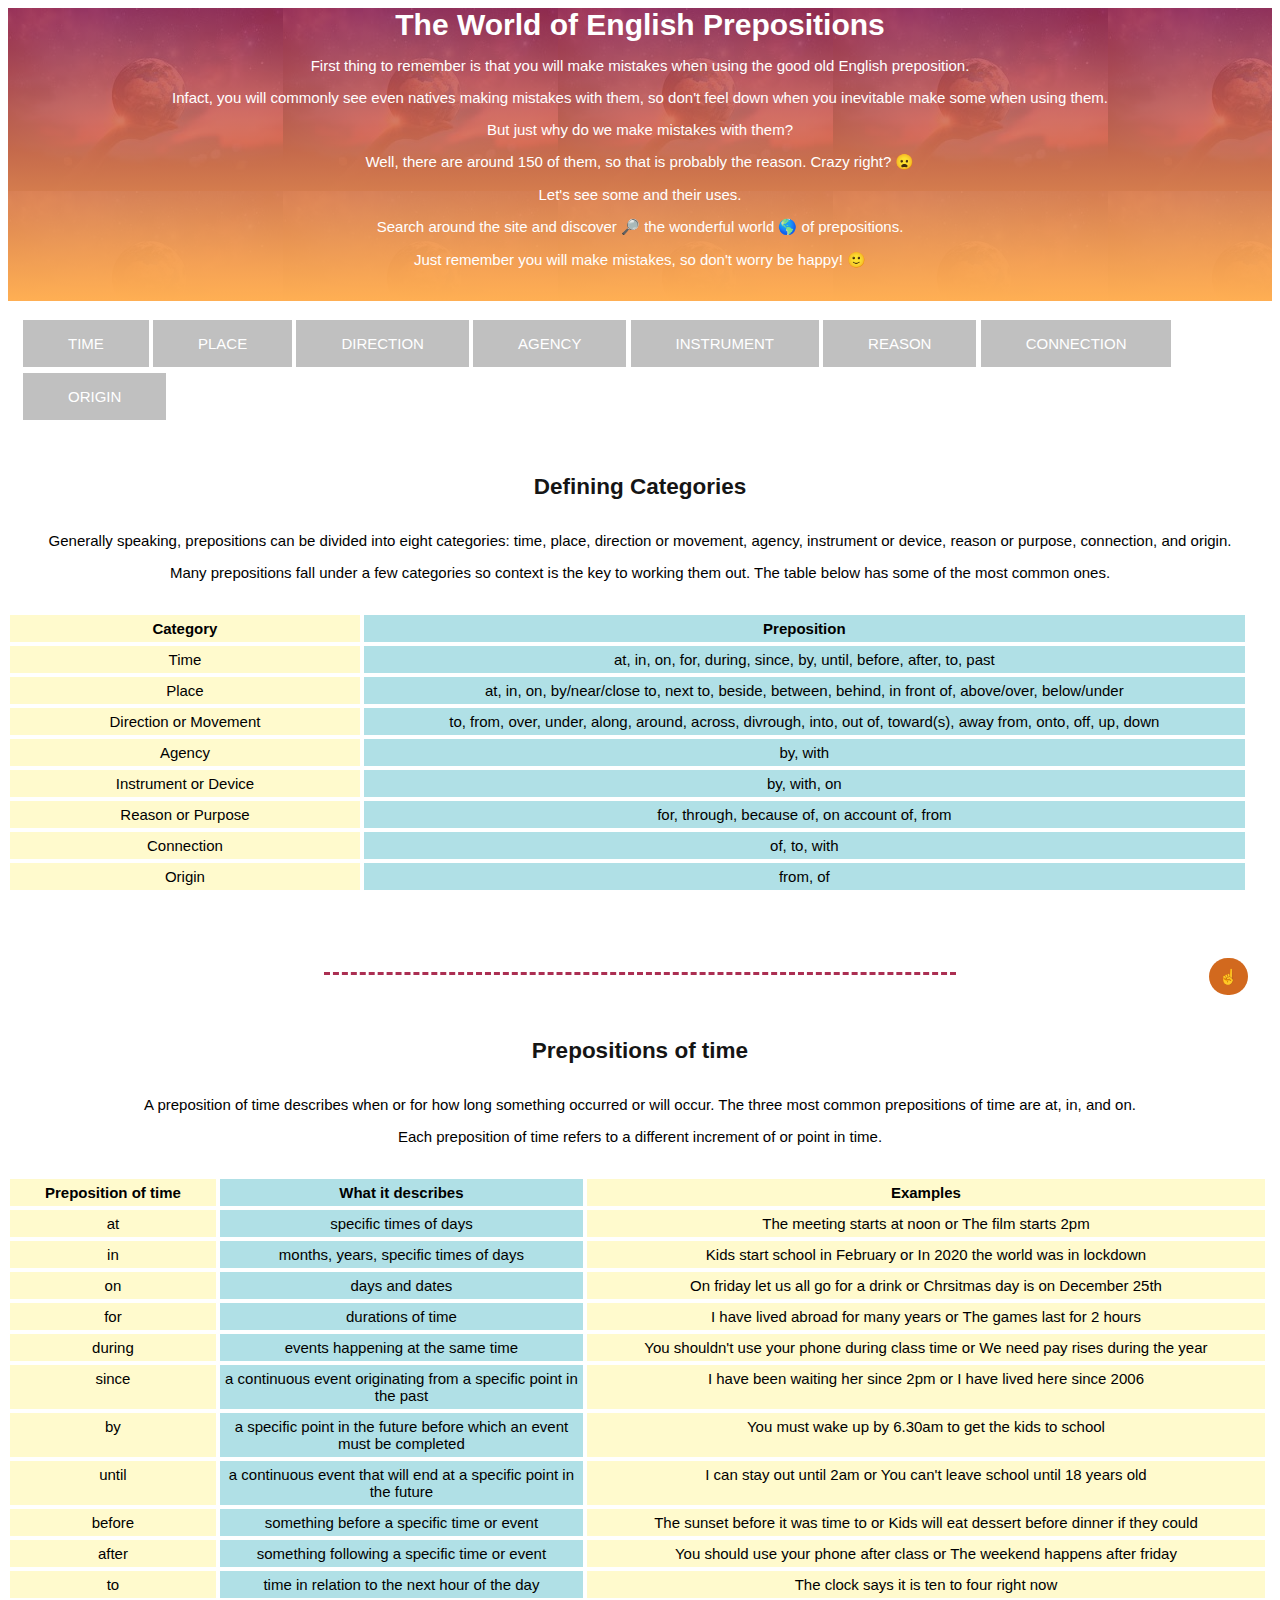
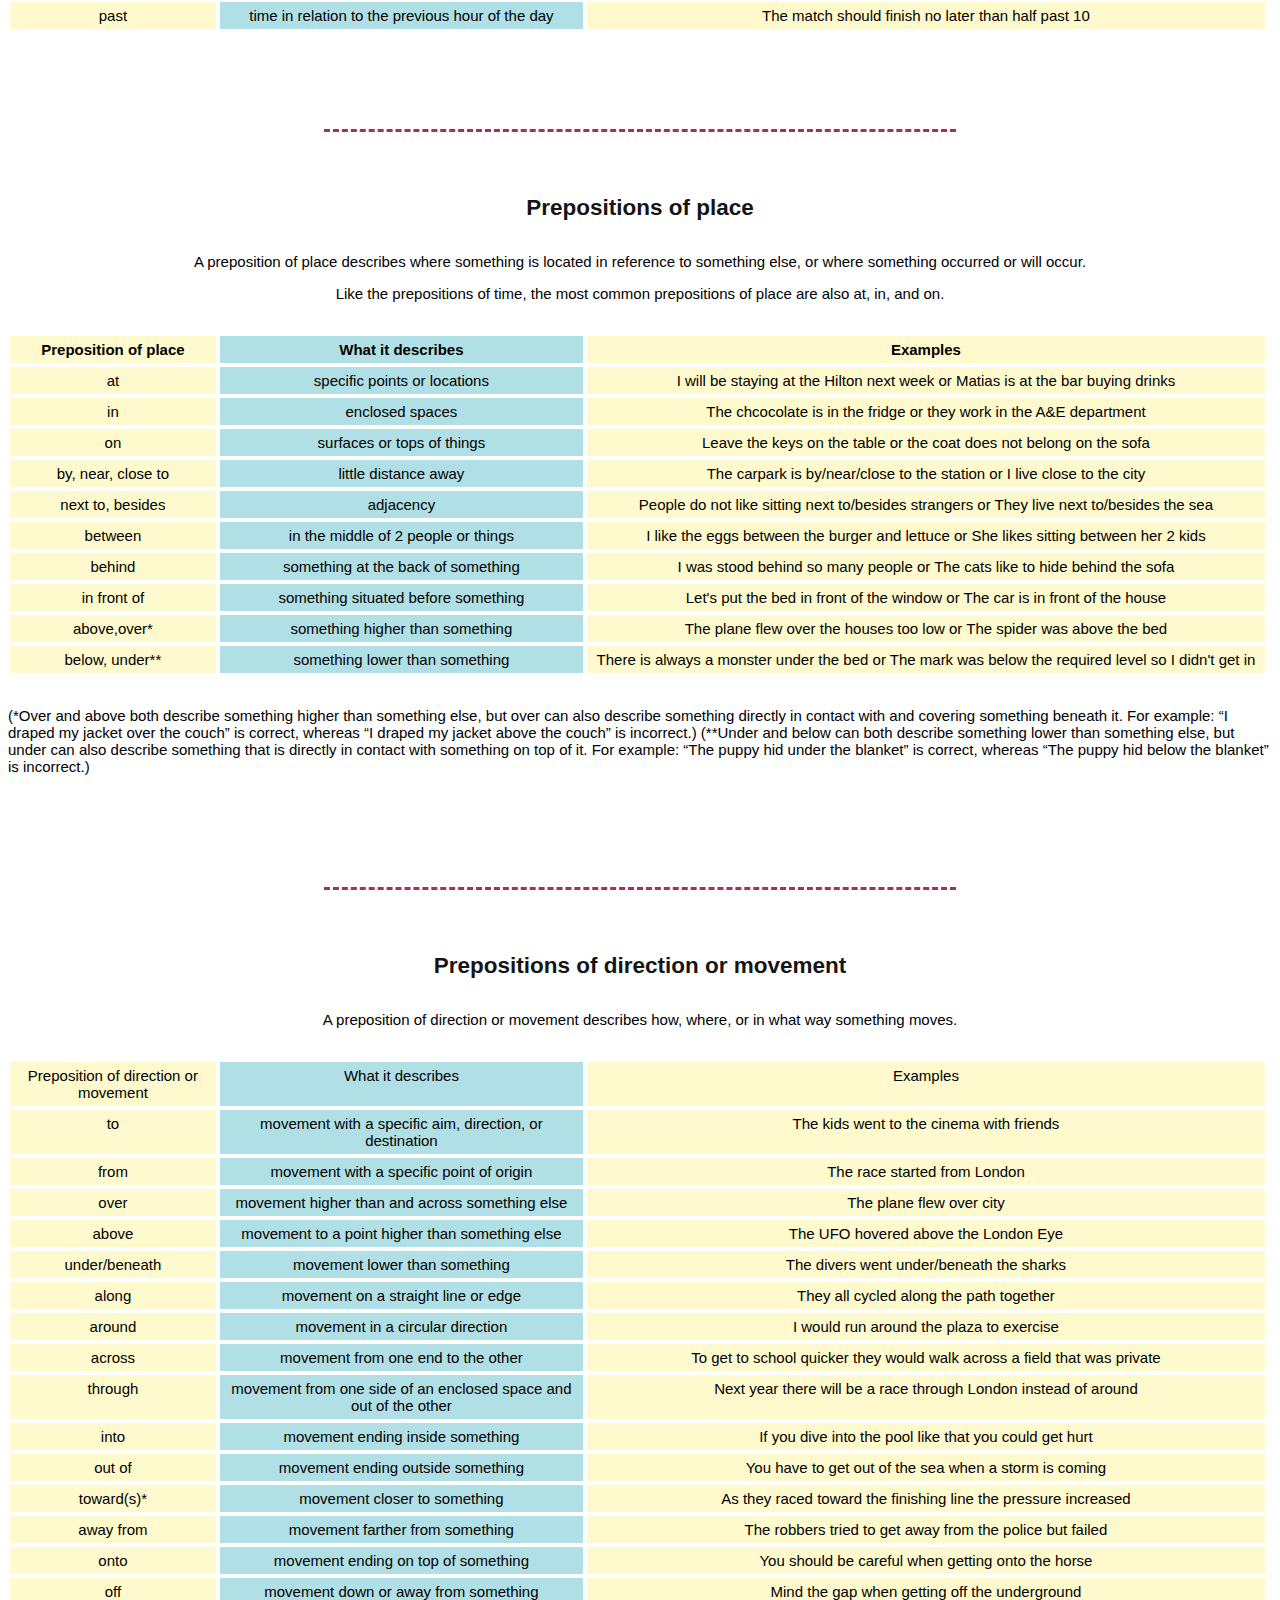
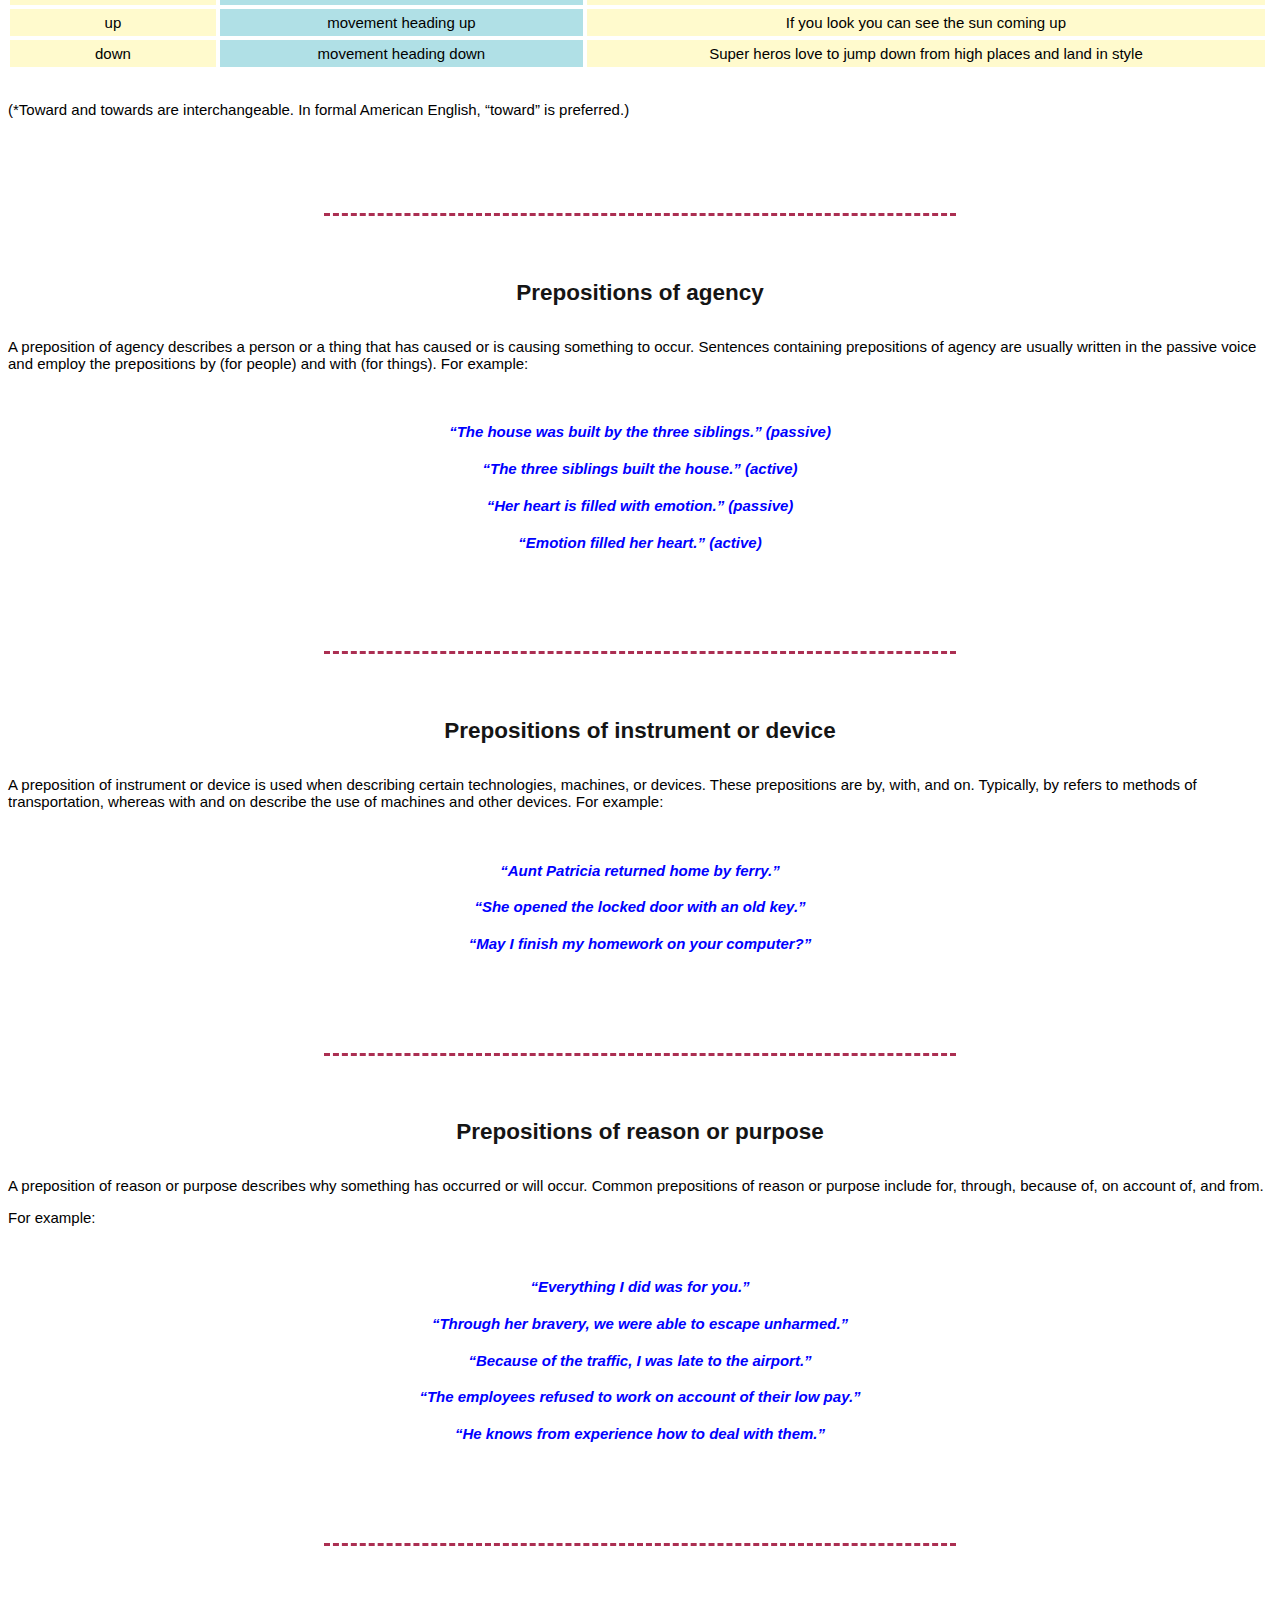
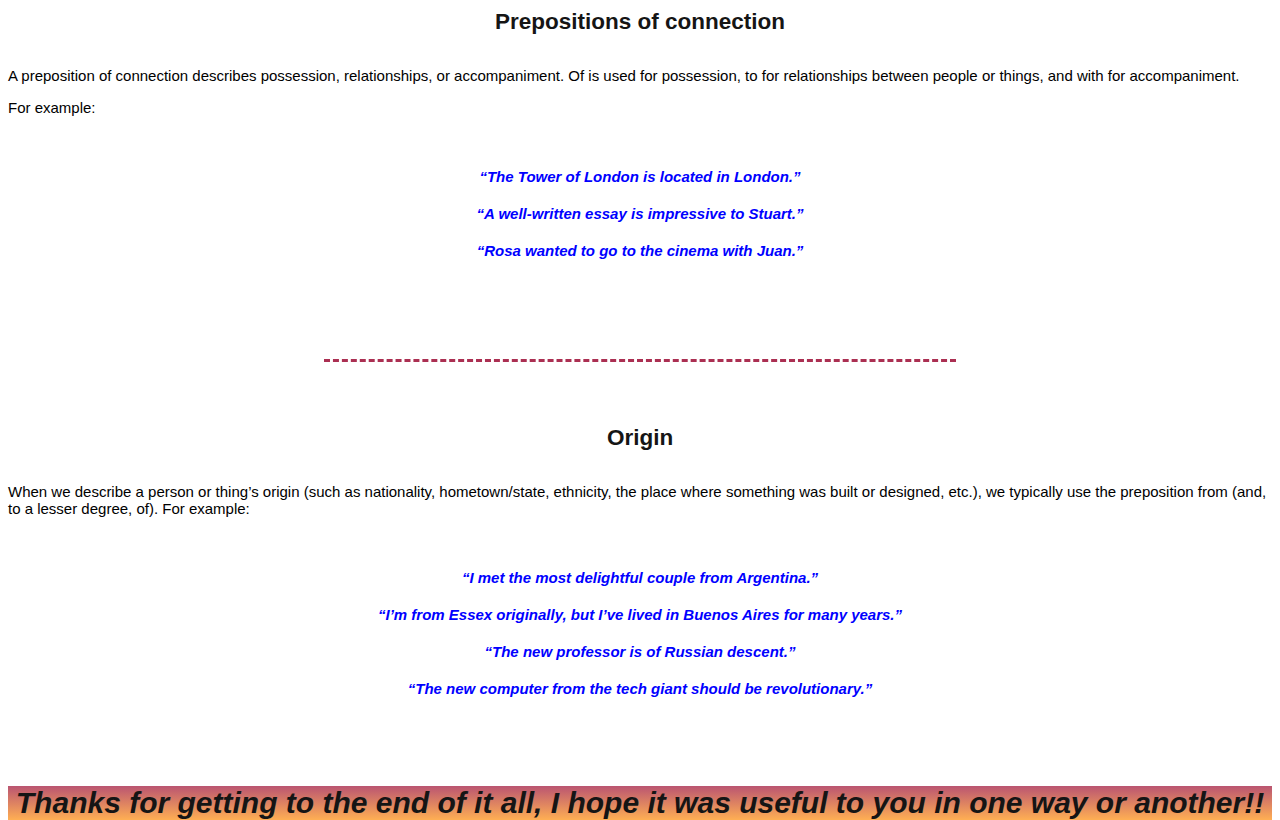
<file: index.html>
<!DOCTYPE html>
<html>
<head>
        <meta name="viewport" content="widdiv=device-widdiv, initial-scale=1.0">
        <title>English Prepositions</title>
        <link rel="stylesheet" href="style.css">
</head> 

<body>
    
    <div class="banner text-center" >
        <div class="banner-overlay">
            <div class="container">
                <h1>The World of English Prepositions</h1>
                <p>First thing to remember is that you will make mistakes when using the good old English preposition. </p>
                <p>Infact, you will commonly see even natives making mistakes with them, so don't feel down when you inevitable make some when using them.</p> 
                <p>But just why do we make mistakes with them?</p> 
                <p>Well, there are around 150 of them, so that is probably the reason. Crazy right? &#128550;</p> 
                <p>Let's see some and their uses.</p>
                <p>Search around the site and discover &#128270; the wonderful world &#127758;  of prepositions.</p>
                <p>Just remember you will make mistakes, so don't worry be happy! &#128578;</p><br>
            </div>
        </div>
    </div>
    <br>
    <div class="nav">
        <a href="#time">TIME</a>
        <a href="#place">PLACE</a>
        <a href="#direction">DIRECTION</a> 
        <a href="#agency1">AGENCY</a>
        <a href="#instrument1">INSTRUMENT</a>
        <a href="#reason1">REASON</a>
        <a href="#connection1">CONNECTION</a>
        <a href="#origin1">ORIGIN</a>
    </div>
    <br><br><br>
    
    <div class="defining-categories">
        <div class="container">

            <h2>Defining Categories </h2><br>
            <p> Generally speaking, prepositions can be divided into eight categories: time, place, direction or movement, agency, instrument or device, reason or purpose, connection, and origin.</p>
            <p> Many prepositions fall under a few categories so context is the key to working them out. The table below has some of the most common ones.</p>
                
               
        </div>
       
    </div>        
            <br>
        
        <div class="table">
        
            <div><strong>Category</strong></div>
            <div><strong>Preposition</strong></div>
            <div>Time</div>
            <div>at, in, on, for, during, since, by, until, before, after, to, past</div>
            <div>Place</div>
            <div>at, in, on, by/near/close to, next to, beside, between, behind, in front of, above/over, below/under </div>
            <div>Direction or Movement</div>
            <div>to, from, over, under, along, around, across, divrough, into, out of, toward(s), away from, onto, off, up, down </div>
            <div>Agency</div>
            <div>by, with</div>
            <div>Instrument or Device</div>
            <div>by, with, on</div>
            <div>Reason or Purpose</div>
            <div>for, through, because of, on account of, from</div>
            <div>Connection</div>
            <div>of, to, with</div>
            <div>Origin</div>
            <div>from, of</div>

        </div>
          
            <div style="clear: both;"></div>
        <br>

        <hr class="breakline">


    <div class="prep time">
        <div class="container">
            
            <h2 id="time">Prepositions of time</h2><br>
            <p>A preposition of time describes when or for how long something occurred or will occur. The three most common prepositions of time are at, in, and on.</p> 
            <p>Each preposition of time refers to a different increment of or point in time. </p><br>
                
        </div>
    </div>

        <div class="table2">

            
                <div><strong>Preposition of time</strong></div>
                <div><strong>What it describes</strong></div>
                <div><strong>Examples</strong></div>
          
                <div>at</div>
                <div>specific times of days</div>
                <div>The meeting starts at noon or The film starts 2pm</div>
            
                <div>in</div>
                <div>months, years, specific times of days</div>
                <div>Kids start school in February or In 2020 the world was in lockdown</div>
            
                <div>on</div>
                <div>days and dates</div>
                <div>On friday let us all go for a drink or Chrsitmas day is on December 25th</div>

                <div>for</div>
                <div>durations of time</div>
                <div>I have lived abroad for many years or The games last for 2 hours</div>
            
                <div>during</div>
                <div>events happening at the same time</div>
                <div>You shouldn't use your phone during class time or We need pay rises during the year </div>
            
                <div>since</div>
                <div>a continuous event originating from a specific point in the past</div>
                <div>I have been waiting her since 2pm or I have lived here since 2006</div>
            
                <div>by</div>
                <div>a specific point in the future before which an event must be completed</div>
                <div>You must wake up by 6.30am to get the kids to school</div>
            
                <div>until</div>
                <div>a continuous event that will end at a specific point in the future </div>
                <div>I can stay out until 2am or You can't leave school until 18 years old</div>
            
                <div>before</div>
                <div>something before a specific time or event</div>
                <div>The sunset before it was time to or Kids will eat dessert before dinner if they could</div>
            
                <div>after</div>
                <div>something following a specific time or event</div>
                <div>You should use your phone after class or The weekend happens after friday  </div>
            
                <div>to</div>
                <div>time in relation to the next hour of the day</div>
                <div>The clock says it is ten to four right now</div>
            
                <div>past</div>
                <div>time in relation to the previous hour of the day</div>
                <div>The match should finish no later than half past 10</div>
        
        </div>          
     
    <br><br>

            <hr class="breakline">

    <div class="prep place">
        <div class="container">
           
            <h2 id="place">Prepositions of place</h2><br>
            <p>A preposition of place describes where something is located in reference to something else, or where something occurred or will occur.</p> 
            <p> Like the prepositions of time, the most common prepositions of place are also at, in, and on. </p><br>
        
        </div>
    </div>

    <div class="table2">

        <div><strong>Preposition of place</strong></div> 
        <div><strong>What it describes</strong></div>
        <div><strong>Examples</strong></div>
    
        <div>at</div>
        <div>specific points or locations</div>
        <div>I will be staying at the Hilton next week or Matias is at the bar buying drinks</div>
    
        <div>in</div>
        <div>enclosed spaces</div>
        <div>The chcocolate is in the fridge or they work in the A&E department </div>
    
        <div>on</div>
        <div>surfaces or tops of things</div>
        <div>Leave the keys on the table or the coat does not belong on the sofa</div>
    
        <div>by, near, close to</div>
        <div>little distance away</div>
        <div>The carpark is by/near/close to the station or I live close to the city</div>
    
        <div>next to, besides</div>
        <div>adjacency</div>
        <div>People do not like sitting next to/besides strangers or They live next to/besides the sea</div>
    
        <div>between</div>
        <div>in the middle of 2 people or things</div>
        <div>I like the eggs between the burger and lettuce or She likes sitting between her 2 kids</div>
    
        <div>behind</div>
        <div>something at the back of something</div>
        <div>I was stood behind so many people or The cats like to hide behind the sofa</div>
    
        <div>in front of</div>
        <div>something situated before something</div>
        <div>Let's put the bed in front of the window or The car is in front of the house</div>

        <div>above,over*</div>
        <div>something higher than something</div>
        <div>The plane flew over the houses too low or The spider was above the bed</div>
    
        <div>below, under**</div>
        <div>something lower than something</div>
        <div>There is always a monster under the bed or The mark was below the required level so I didn't get in</div>
    
    </div>

    <br>
    <p>(*Over and above both describe something higher than something else, but over can also describe something directly in contact with and covering something beneath it. For example: “I draped my jacket over the couch” is correct, whereas “I draped my jacket above the couch” is incorrect.)
    (**Under and below can both describe something lower than something else, but under can also describe something that is directly in contact with something on top of it. For example: “The puppy hid under the blanket” is correct, whereas “The puppy hid below the blanket” is incorrect.)
    </p>
    <br><br>

    <hr class="breakline">

    <div id="direction" class="prep direction">
        <div class="container">
         
        <h2 >Prepositions of direction or movement</h2>
        <br>
        <p>A preposition of direction or movement describes how, where, or in what way something moves.</p>
        <br>
        
        </div>
    </div>

    <div class="table2">

        <div>Preposition of direction or movement</div>
        <div>What it describes</div>
        <div>Examples</div>

        <div>to</div>
        <div>movement with a specific aim, direction, or destination</div>
        <div>The kids went to the cinema with friends</div>

        <div>from</div>
        <div>movement with a specific point of origin</div>
        <div>The race started from London</div>

        <div>over</div>
        <div>movement higher than and across something else</div>
        <div>The plane flew over city</div>

        <div>above</div>
        <div>movement to a point higher than something else</div>
        <div>The UFO hovered above the London Eye</div>

        <div>under/beneath</div>
        <div>movement lower than something</div>
        <div>The divers went under/beneath the sharks</div>

        <div>along</div>
        <div>movement on a straight line or edge</div>
        <div>They all cycled along the path together</div>

        <div>around</div>
        <div>movement in a circular direction</div>
        <div>I would run around the plaza to exercise</div>

        <div>across</div>
        <div>movement from one end to the other</div>
        <div>To get to school quicker they would walk across a field that was private</div>

        <div>through</div>
        <div>movement from one side of an enclosed space and out of the other</div>
        <div>Next year there will be a race through London instead of around</div>

        <div>into</div>
        <div>movement ending inside something</div>
        <div>If you dive into the pool like that you could get hurt</div>

        <div>out of</div>
        <div>movement ending outside something</div>
        <div>You have to get out of the sea when a storm is coming</div>

        <div>toward(s)*</div>
        <div>movement closer to something</div>
        <div>As they raced toward the finishing line the pressure increased </div>

        <div>away from</div>
        <div>movement farther from something</div>
        <div>The robbers tried to get away from the police but failed</div>

        <div>onto</div>
        <div>movement ending on top of something</div>
        <div>You should be careful when getting onto the horse</div>

        <div>off</div>
        <div>movement down or away from something</div>
        <div>Mind the gap when getting off the underground</div>

        <div>up</div>
        <div>movement heading up</div>
        <div>If you look you can see the sun coming up </div>

        <div>down</div>
        <div>movement heading down</div>
        <div>Super heros love to jump down from high places and land in style </div>

    </div>
   
<br>
<p>(*Toward and towards are interchangeable. In formal American English, “toward” is preferred.)</p>
<br>

<hr class="breakline">

<div id="agency1" class="agency">

    <h2 >Prepositions of agency</h2> <br>
    <p>A preposition of agency describes a person or a thing that has caused or is causing something to occur. Sentences containing prepositions of agency are usually written in the passive voice and employ the prepositions by (for people) and with (for things). For example:</p> <br>
    <h4>“The house was built by the three siblings.” (passive)</h4>
    <h4>“The three siblings built the house.” (active)</h4>
    <h4>“Her heart is filled with emotion.” (passive)</h4> 
    <h4>“Emotion filled her heart.” (active)</h4>   
    
    <br>
</div>

<hr class="breakline">

<div id="instrument1" class="instrument">
    <h2 >Prepositions of instrument or device</h2><br>
    <p>A preposition of instrument or device is used when describing certain technologies, machines, or devices. These prepositions are by, with, and on. Typically, by refers to methods of transportation, whereas with and on describe the use of machines and other devices. For example:</p><br>
    <h4>“Aunt Patricia returned home by ferry.” </h4>   
    <h4>“She opened the locked door with an old key.”</h4>
    <h4> “May I finish my homework on your computer?”</h4>
    
    <br>
</div>

<hr class="breakline">

<div id="reason1" class="reason">
    <h2 >Prepositions of reason or purpose</h2><br>
    <p>A preposition of reason or purpose describes why something has occurred or will occur. Common prepositions of reason or purpose include for, through, because of, on account of, and from.</p> 
    <p> For example:</p><br>
    <h4>“Everything I did was for you.”</h4>
    <h4>“Through her bravery, we were able to escape unharmed.”</h4>
    <h4>“Because of the traffic, I was late to the airport.”</h4>
    <h4>“The employees refused to work on account of their low pay.”</h4>
    <h4>“He knows from experience how to deal with them.”</h4>
    
    <br>
</div>

<hr class="breakline">

<div id="connection1" class="connection">
    <h2 >Prepositions of connection</h2><br>
    <p>A preposition of connection describes possession, relationships, or accompaniment. Of is used for possession, to for relationships between people or things, and with for accompaniment.</p>
    <p>For example:</p><br>
    <h4>“The Tower of London is located in London.”</h4>
    <h4>“A well-written essay is impressive to Stuart.”</h4>
    <h4>“Rosa wanted to go to the cinema with Juan.”</h4>
    
    <br>
</div>

<hr class="breakline">

<div id="origin1" class="origin">
    <h2 >Origin</h2><br>
    <p>When we describe a person or thing’s origin (such as nationality, hometown/state, ethnicity, the place where something was built or designed, etc.), we typically use the preposition from (and, to a lesser degree, of). For example:</p><br>
    <h4>“I met the most delightful couple from Argentina.” </h4>
    <h4>“I’m from Essex originally, but I’ve lived in Buenos Aires for many years.”</h4>
    <h4>“The new professor is of Russian descent.”</h4>
    <h4>“The new computer from the tech giant should be revolutionary.”</h4>
    
    <br><br><br>

</div>


<a href="#" class="top">☝️</a>


<div class = "footer">

    <footer>
    
        <h1>Thanks for getting to the end of it all, I hope it was useful to you in one way or another!!</h1> 
    
    </footer>
    
    </div>
    
</body>

</html>
</file>
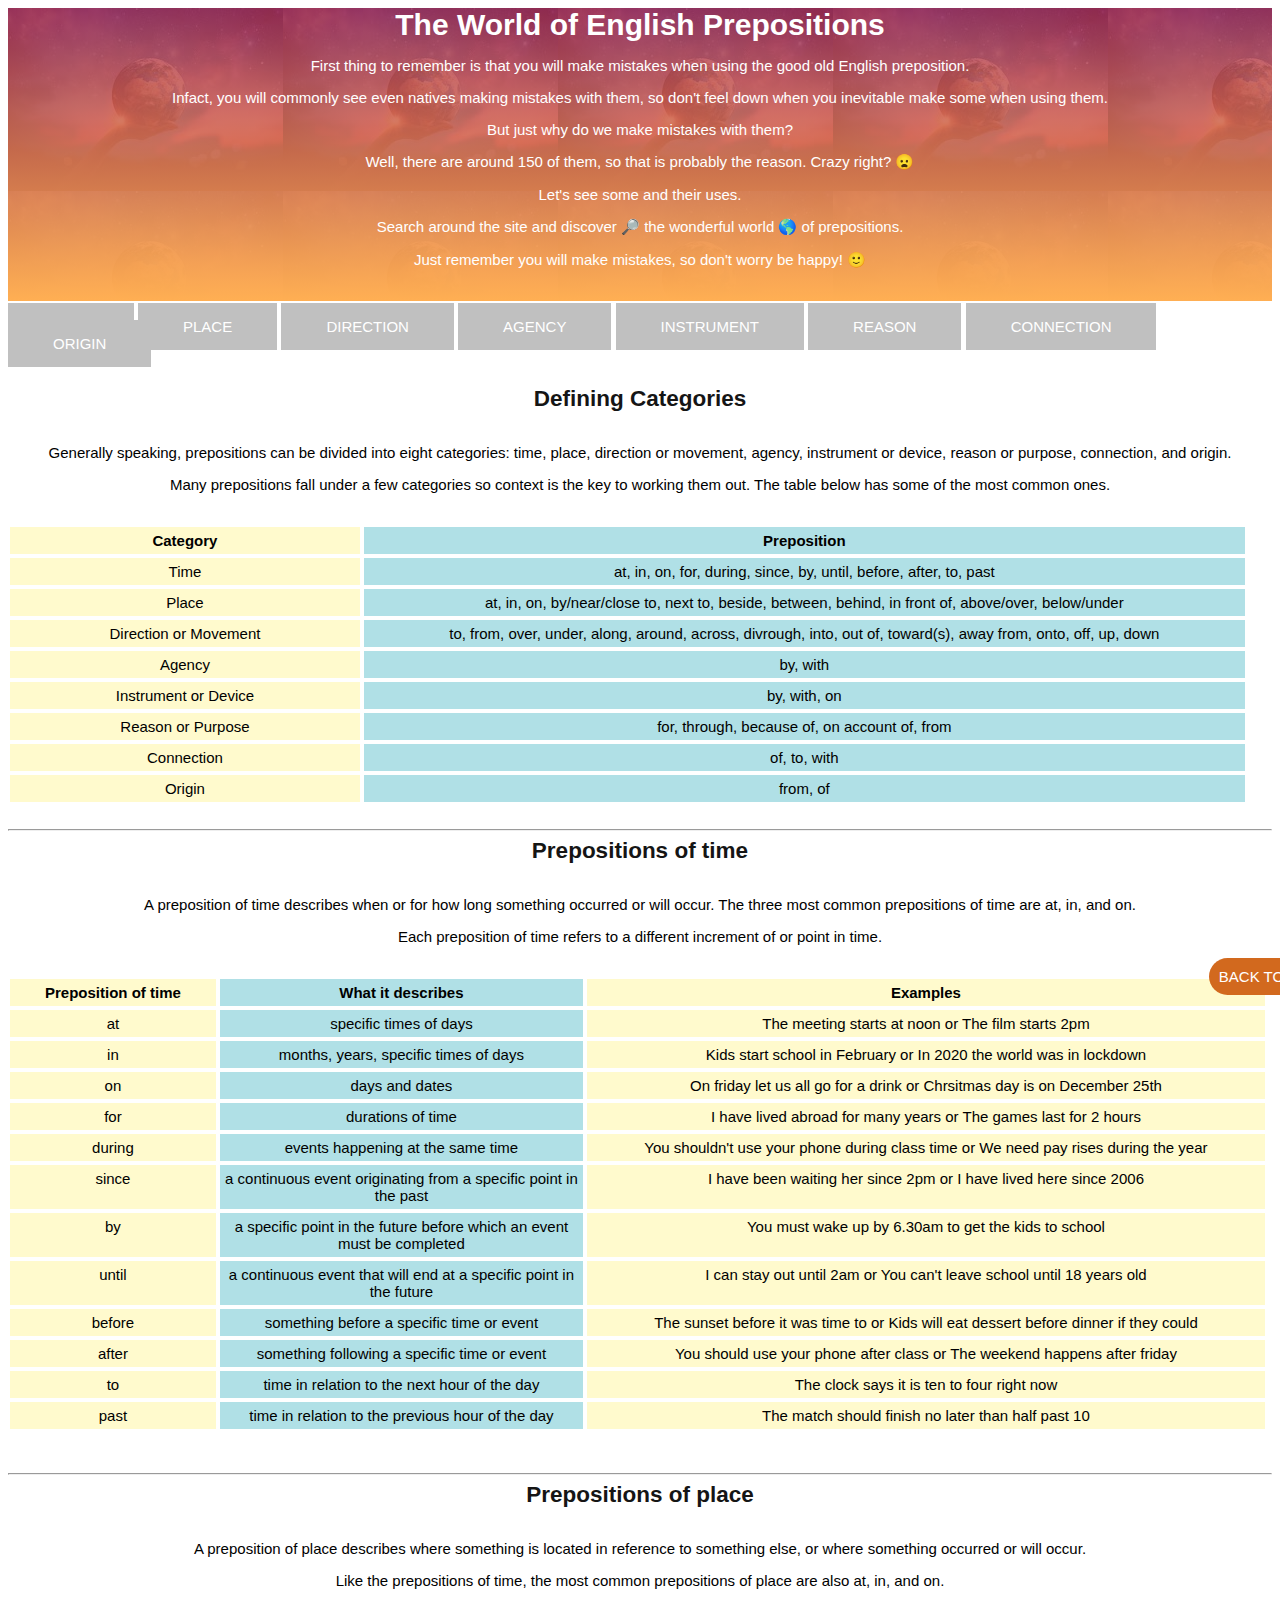
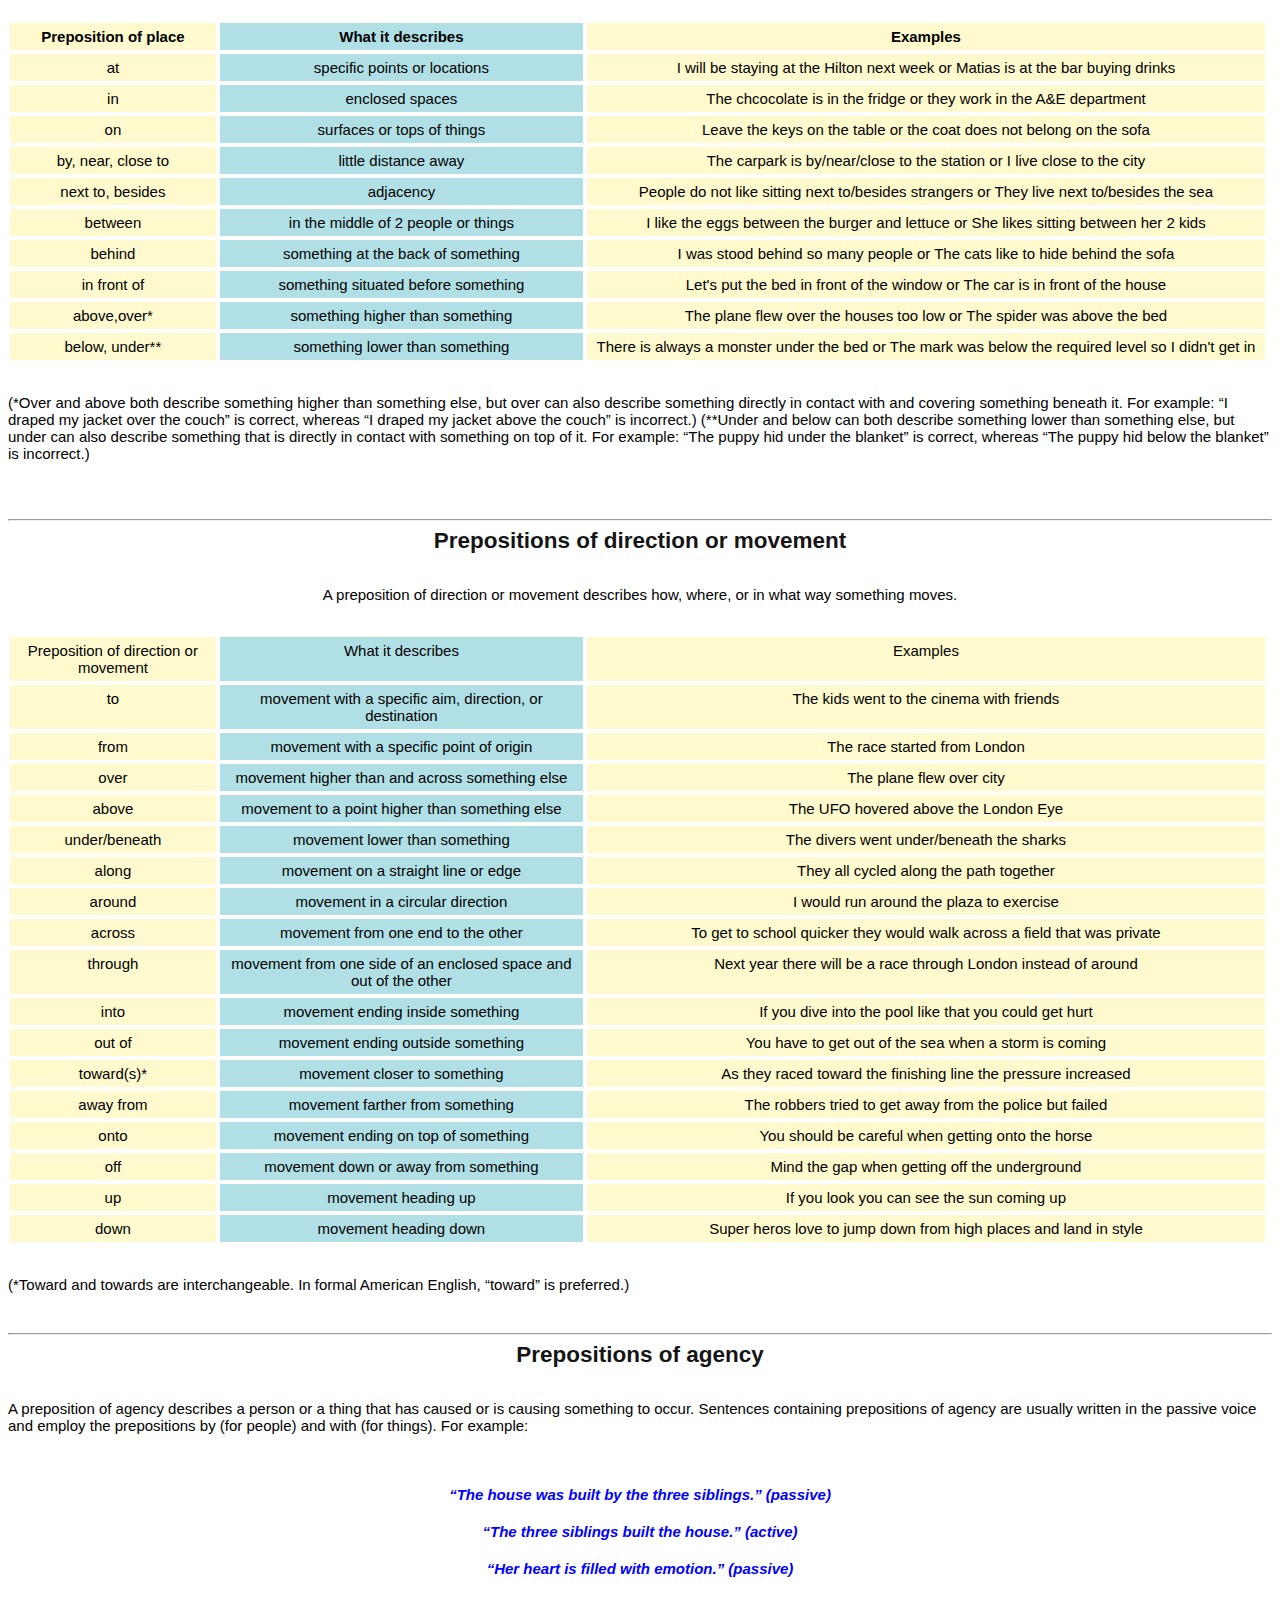
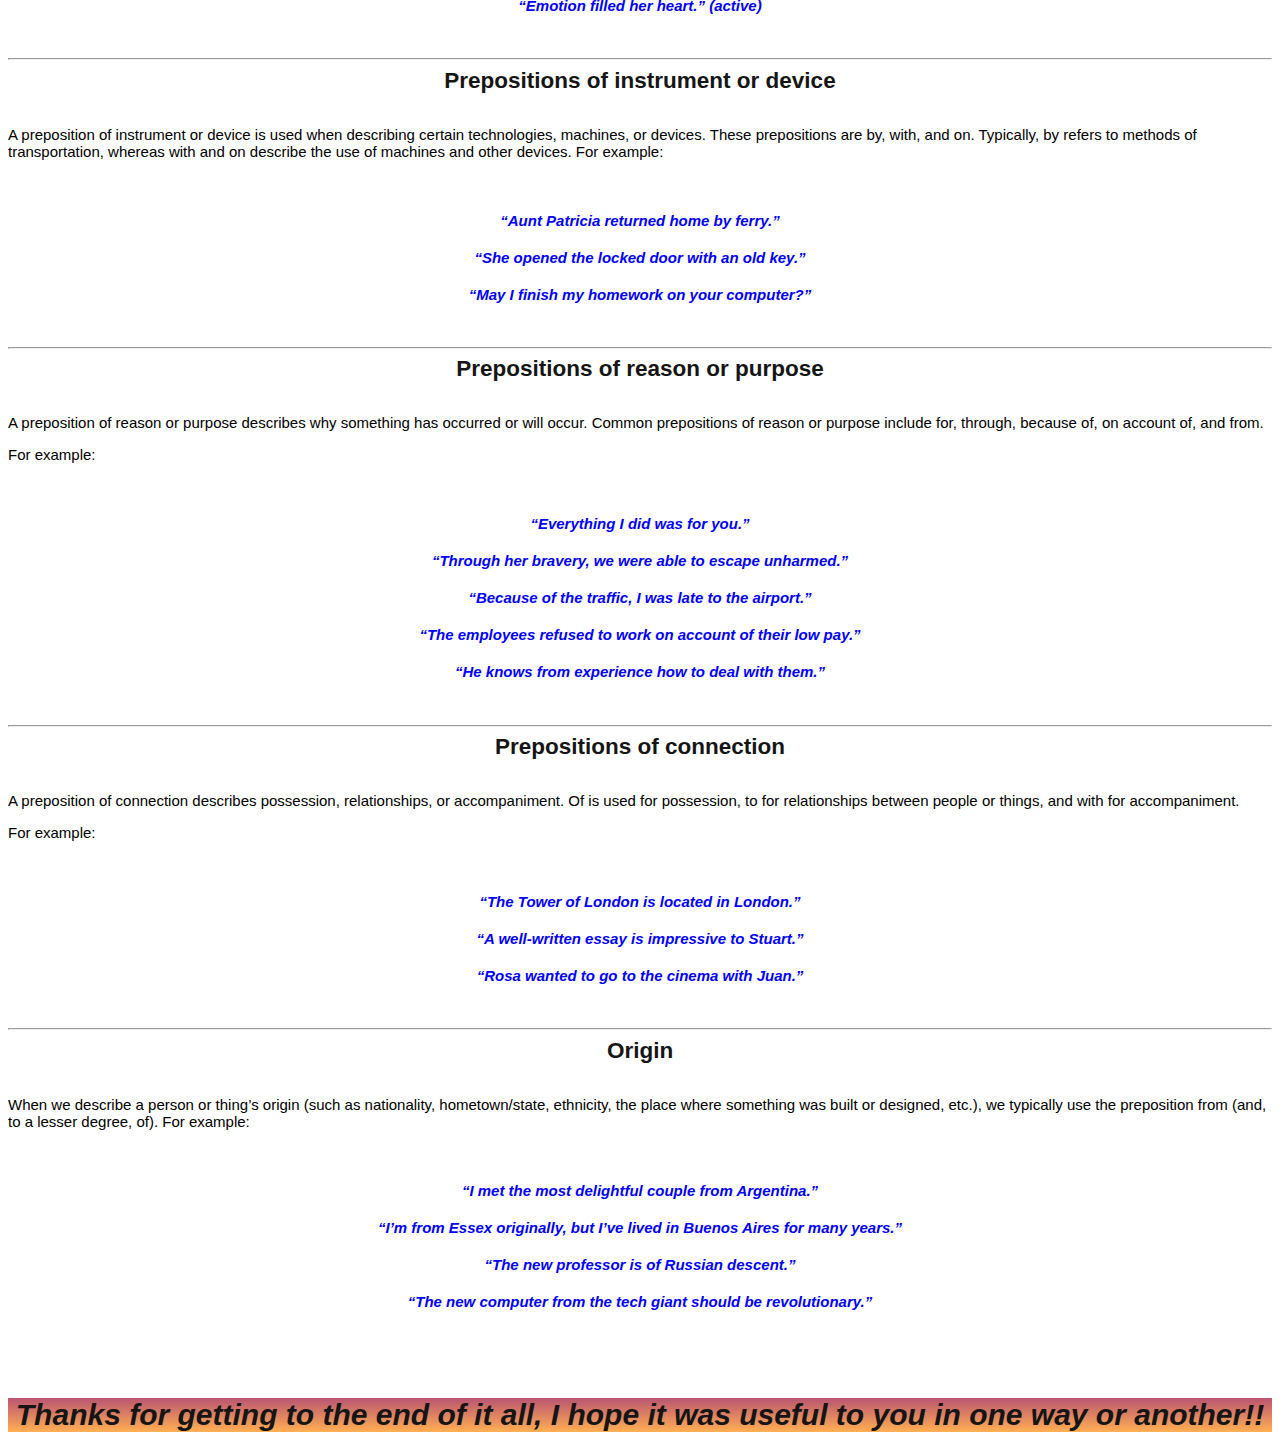
<file: index2.html>
<!DOCTYPE html>
<html>
<head>
        <meta name="viewport" content="widdiv=device-widdiv, initial-scale=1.0">
        <title>English Prepositions</title>
        <link rel="stylesheet" href="style.css">
</head> 

<body>
    
    <div class="banner text-center" >
        <div class="banner-overlay">
            <div class="container">
                <h1>The World of English Prepositions</h1>
                <p>First thing to remember is that you will make mistakes when using the good old English preposition. </p>
                <p>Infact, you will commonly see even natives making mistakes with them, so don't feel down when you inevitable make some when using them.</p> 
                <p>But just why do we make mistakes with them?</p> 
                <p>Well, there are around 150 of them, so that is probably the reason. Crazy right? &#128550;</p> 
                <p>Let's see some and their uses.</p>
                <p>Search around the site and discover &#128270; the wonderful world &#127758;  of prepositions.</p>
                <p>Just remember you will make mistakes, so don't worry be happy! &#128578;</p><br>
            </div>
        </div>
    </div>
    <br>

    <a href="#time">TIME</a> <a href="#place">PLACE</a> <a href="#direction">DIRECTION</a> <a href="#agency1">AGENCY</a> <a href="#instrument1">INSTRUMENT</a> <a href="#reason1">REASON</a> <a href="#connection1">CONNECTION</a> <a href="#origin1">ORIGIN</a>
    <br><br><br>
    <div class="defining-categories">
        <div class="container">

            <h2>Defining Categories </h2><br>
            <p> Generally speaking, prepositions can be divided into eight categories: time, place, direction or movement, agency, instrument or device, reason or purpose, connection, and origin.</p>
            <p> Many prepositions fall under a few categories so context is the key to working them out. The table below has some of the most common ones.</p>
                
               
        </div>
       
    </div>        
            <br>
        
        <div class="table">
        
            <div><strong>Category</strong></div>
            <div><strong>Preposition</strong></div>
            <div>Time</div>
            <div>at, in, on, for, during, since, by, until, before, after, to, past</div>
            <div>Place</div>
            <div>at, in, on, by/near/close to, next to, beside, between, behind, in front of, above/over, below/under </div>
            <div>Direction or Movement</div>
            <div>to, from, over, under, along, around, across, divrough, into, out of, toward(s), away from, onto, off, up, down </div>
            <div>Agency</div>
            <div>by, with</div>
            <div>Instrument or Device</div>
            <div>by, with, on</div>
            <div>Reason or Purpose</div>
            <div>for, through, because of, on account of, from</div>
            <div>Connection</div>
            <div>of, to, with</div>
            <div>Origin</div>
            <div>from, of</div>

        </div>
          
            <div style="clear: both;"></div>
        <br>

        <hr class="dotted-line">


    <div class="prep time">
        <div class="container">
            
            <h2 id="time">Prepositions of time</h2><br>
            <p>A preposition of time describes when or for how long something occurred or will occur. The three most common prepositions of time are at, in, and on.</p> 
            <p>Each preposition of time refers to a different increment of or point in time. </p><br>
                
        </div>
    </div>

        <div class="table2">

            
                <div><strong>Preposition of time</strong></div>
                <div><strong>What it describes</strong></div>
                <div><strong>Examples</strong></div>
          
                <div>at</div>
                <div>specific times of days</div>
                <div>The meeting starts at noon or The film starts 2pm</div>
            
                <div>in</div>
                <div>months, years, specific times of days</div>
                <div>Kids start school in February or In 2020 the world was in lockdown</div>
            
                <div>on</div>
                <div>days and dates</div>
                <div>On friday let us all go for a drink or Chrsitmas day is on December 25th</div>

                <div>for</div>
                <div>durations of time</div>
                <div>I have lived abroad for many years or The games last for 2 hours</div>
            
                <div>during</div>
                <div>events happening at the same time</div>
                <div>You shouldn't use your phone during class time or We need pay rises during the year </div>
            
                <div>since</div>
                <div>a continuous event originating from a specific point in the past</div>
                <div>I have been waiting her since 2pm or I have lived here since 2006</div>
            
                <div>by</div>
                <div>a specific point in the future before which an event must be completed</div>
                <div>You must wake up by 6.30am to get the kids to school</div>
            
                <div>until</div>
                <div>a continuous event that will end at a specific point in the future </div>
                <div>I can stay out until 2am or You can't leave school until 18 years old</div>
            
                <div>before</div>
                <div>something before a specific time or event</div>
                <div>The sunset before it was time to or Kids will eat dessert before dinner if they could</div>
            
                <div>after</div>
                <div>something following a specific time or event</div>
                <div>You should use your phone after class or The weekend happens after friday  </div>
            
                <div>to</div>
                <div>time in relation to the next hour of the day</div>
                <div>The clock says it is ten to four right now</div>
            
                <div>past</div>
                <div>time in relation to the previous hour of the day</div>
                <div>The match should finish no later than half past 10</div>
        
        </div>          
     
    <br><br>

            <hr class="dotted-line">

    <div class="prep place">
        <div class="container">
           
            <h2 id="place">Prepositions of place</h2><br>
            <p>A preposition of place describes where something is located in reference to something else, or where something occurred or will occur.</p> 
            <p> Like the prepositions of time, the most common prepositions of place are also at, in, and on. </p><br>
        
        </div>
    </div>

    <div class="table2">

        <div><strong>Preposition of place</strong></div> 
        <div><strong>What it describes</strong></div>
        <div><strong>Examples</strong></div>
    
        <div>at</div>
        <div>specific points or locations</div>
        <div>I will be staying at the Hilton next week or Matias is at the bar buying drinks</div>
    
        <div>in</div>
        <div>enclosed spaces</div>
        <div>The chcocolate is in the fridge or they work in the A&E department </div>
    
        <div>on</div>
        <div>surfaces or tops of things</div>
        <div>Leave the keys on the table or the coat does not belong on the sofa</div>
    
        <div>by, near, close to</div>
        <div>little distance away</div>
        <div>The carpark is by/near/close to the station or I live close to the city</div>
    
        <div>next to, besides</div>
        <div>adjacency</div>
        <div>People do not like sitting next to/besides strangers or They live next to/besides the sea</div>
    
        <div>between</div>
        <div>in the middle of 2 people or things</div>
        <div>I like the eggs between the burger and lettuce or She likes sitting between her 2 kids</div>
    
        <div>behind</div>
        <div>something at the back of something</div>
        <div>I was stood behind so many people or The cats like to hide behind the sofa</div>
    
        <div>in front of</div>
        <div>something situated before something</div>
        <div>Let's put the bed in front of the window or The car is in front of the house</div>

        <div>above,over*</div>
        <div>something higher than something</div>
        <div>The plane flew over the houses too low or The spider was above the bed</div>
    
        <div>below, under**</div>
        <div>something lower than something</div>
        <div>There is always a monster under the bed or The mark was below the required level so I didn't get in</div>
    
    </div>

    <br>
    <p>(*Over and above both describe something higher than something else, but over can also describe something directly in contact with and covering something beneath it. For example: “I draped my jacket over the couch” is correct, whereas “I draped my jacket above the couch” is incorrect.)
    (**Under and below can both describe something lower than something else, but under can also describe something that is directly in contact with something on top of it. For example: “The puppy hid under the blanket” is correct, whereas “The puppy hid below the blanket” is incorrect.)
    </p>
    <br><br>

    <hr class="dotted-line">

    <div class="prep direction">
        <div class="container">
         
        <h2 id="direction">Prepositions of direction or movement</h2>
        <br>
        <p>A preposition of direction or movement describes how, where, or in what way something moves.</p>
        <br>
        
        </div>
    </div>

    <div class="table2">

        <div>Preposition of direction or movement</div>
        <div>What it describes</div>
        <div>Examples</div>

        <div>to</div>
        <div>movement with a specific aim, direction, or destination</div>
        <div>The kids went to the cinema with friends</div>

        <div>from</div>
        <div>movement with a specific point of origin</div>
        <div>The race started from London</div>

        <div>over</div>
        <div>movement higher than and across something else</div>
        <div>The plane flew over city</div>

        <div>above</div>
        <div>movement to a point higher than something else</div>
        <div>The UFO hovered above the London Eye</div>

        <div>under/beneath</div>
        <div>movement lower than something</div>
        <div>The divers went under/beneath the sharks</div>

        <div>along</div>
        <div>movement on a straight line or edge</div>
        <div>They all cycled along the path together</div>

        <div>around</div>
        <div>movement in a circular direction</div>
        <div>I would run around the plaza to exercise</div>

        <div>across</div>
        <div>movement from one end to the other</div>
        <div>To get to school quicker they would walk across a field that was private</div>

        <div>through</div>
        <div>movement from one side of an enclosed space and out of the other</div>
        <div>Next year there will be a race through London instead of around</div>

        <div>into</div>
        <div>movement ending inside something</div>
        <div>If you dive into the pool like that you could get hurt</div>

        <div>out of</div>
        <div>movement ending outside something</div>
        <div>You have to get out of the sea when a storm is coming</div>

        <div>toward(s)*</div>
        <div>movement closer to something</div>
        <div>As they raced toward the finishing line the pressure increased </div>

        <div>away from</div>
        <div>movement farther from something</div>
        <div>The robbers tried to get away from the police but failed</div>

        <div>onto</div>
        <div>movement ending on top of something</div>
        <div>You should be careful when getting onto the horse</div>

        <div>off</div>
        <div>movement down or away from something</div>
        <div>Mind the gap when getting off the underground</div>

        <div>up</div>
        <div>movement heading up</div>
        <div>If you look you can see the sun coming up </div>

        <div>down</div>
        <div>movement heading down</div>
        <div>Super heros love to jump down from high places and land in style </div>

    </div>
   
<br>
<p>(*Toward and towards are interchangeable. In formal American English, “toward” is preferred.)</p>
<br>

<hr class="dotted-line">

<div class="agency">

    <h2 id="agency1">Prepositions of agency</h2> <br>
    <p>A preposition of agency describes a person or a thing that has caused or is causing something to occur. Sentences containing prepositions of agency are usually written in the passive voice and employ the prepositions by (for people) and with (for things). For example:</p> <br>
    <h4>“The house was built by the three siblings.” (passive)</h4>
    <h4>“The three siblings built the house.” (active)</h4>
    <h4>“Her heart is filled with emotion.” (passive)</h4> 
    <h4>“Emotion filled her heart.” (active)</h4>   
    
    <br>
</div>

<hr class="dotted-line">

<div class="instrument">
    <h2 id="instrument1">Prepositions of instrument or device</h2><br>
    <p>A preposition of instrument or device is used when describing certain technologies, machines, or devices. These prepositions are by, with, and on. Typically, by refers to methods of transportation, whereas with and on describe the use of machines and other devices. For example:</p><br>
    <h4>“Aunt Patricia returned home by ferry.” </h4>   
    <h4>“She opened the locked door with an old key.”</h4>
    <h4> “May I finish my homework on your computer?”</h4>
    
    <br>
</div>

<hr class="dotted-line">

<div class="reason">
    <h2 id="reason1">Prepositions of reason or purpose</h2><br>
    <p>A preposition of reason or purpose describes why something has occurred or will occur. Common prepositions of reason or purpose include for, through, because of, on account of, and from.</p> 
    <p> For example:</p><br>
    <h4>“Everything I did was for you.”</h4>
    <h4>“Through her bravery, we were able to escape unharmed.”</h4>
    <h4>“Because of the traffic, I was late to the airport.”</h4>
    <h4>“The employees refused to work on account of their low pay.”</h4>
    <h4>“He knows from experience how to deal with them.”</h4>
    
    <br>
</div>

<hr class="dotted-line">

<div class="connection">
    <h2 id="connection1">Prepositions of connection</h2><br>
    <p>A preposition of connection describes possession, relationships, or accompaniment. Of is used for possession, to for relationships between people or things, and with for accompaniment.</p>
    <p>For example:</p><br>
    <h4>“The Tower of London is located in London.”</h4>
    <h4>“A well-written essay is impressive to Stuart.”</h4>
    <h4>“Rosa wanted to go to the cinema with Juan.”</h4>
    
    <br>
</div>

<hr class="dotted-line">

<div class="origin">
    <h2 id="origin1">Origin</h2><br>
    <p>When we describe a person or thing’s origin (such as nationality, hometown/state, ethnicity, the place where something was built or designed, etc.), we typically use the preposition from (and, to a lesser degree, of). For example:</p><br>
    <h4>“I met the most delightful couple from Argentina.” </h4>
    <h4>“I’m from Essex originally, but I’ve lived in Buenos Aires for many years.”</h4>
    <h4>“The new professor is of Russian descent.”</h4>
    <h4>“The new computer from the tech giant should be revolutionary.”</h4>
    
    <br><br><br>

</div>

<a href="#" class="top">Back to Top &#8593;</a>
<div class = "footer">

    <footer>
    
        <h1>Thanks for getting to the end of it all, I hope it was useful to you in one way or another!!</h1> 
    
    </footer>
    
    </div>
    
</body>

</html>
</file>
<file: style.css>
html {
	height: 100%;
}
body {
	color: black;
	font-size: 15px;
	font-family: "Poppins", sans-serif;
	height: 100%;
	overflow-x: hidden;
	max-width: 100%;
}

.nav {
	display: block;
	line-height: 3.5em;
	padding-left: 15px;
}
/* Extra small devices (phones, 600px and down) */
@media only screen and (max-width: 600px) {

	body{
		background-color: #ab2f52;
	}
		
}

h1, h2, h3 {
	color: #151515;
	font-weight: 600;
	font-family: "Open Sans", sans-serif;
	margin: 0;
	text-align: center;
}

h4 {

	color: blue;
	font-style: italic;
	text-align: center;
}

.banner {
	background-image: url(world.jpg);
	color:#ffffff;
	
}

.banner-overlay {
	background:linear-gradient(to bottom, rgba(171, 47, 82, 0.82) 0%, #ffaf53 100%);
}
.banner h1 {
	color:#ffffff;
}

.banner p {
	max-width: auto;
	
}
.container{
	text-align: center;
}

.table {
    display: grid;
    grid-template-columns: 40% 100%; 
    max-width: 70%;
	text-align: center;
}

.table > div {
  margin: 2px;
  background: powderblue;
  padding: 5px;
}

.table > div:nth-child(odd) {
  background: lemonchiffon;
  
}

.table2 {
    display: grid;
    grid-template-columns: 20% 35% 65%; 
    max-width: 83%;
	text-align: center;
}

.table2 > div {
  margin: 2px;
  background: lemonchiffon;
  padding: 5px;
  
}

.table2 > div:nth-child(3n-1) {
  background: powderblue;
}

.agency {
	
	text-align: left;
}

.footer {

	background:linear-gradient(to bottom, rgba(171, 47, 82, 0.82) 0%, #ffaf53 100%);
    font-style: italic;
    
}

.breakline {

	border: none;
	width: 50%;
	margin: auto;
	margin-top: 5%;
	margin-bottom: 5%;
	border-bottom: 3px dashed #ab2f52;
}
.top {
	--offset: 50px;
	position: sticky;
	bottom: 5px;      
	margin-left: 95%;
	place-self: end;
	margin-top: calc(100vh + var(--offset));
	
	/* visual styling */
	text-decoration: none;
	padding: 10px;
	font-family: sans-serif;
	color: #fff;
	background:chocolate;
	border-radius: 100px;
	white-space: nowrap;
  }

  a {
	background-color: silver;
	color: white;
	padding: 1em 3em;
	text-decoration: none;
	text-transform: uppercase;
	
  }
  
  a:hover {
	background-color: #555;
  }
</file>
